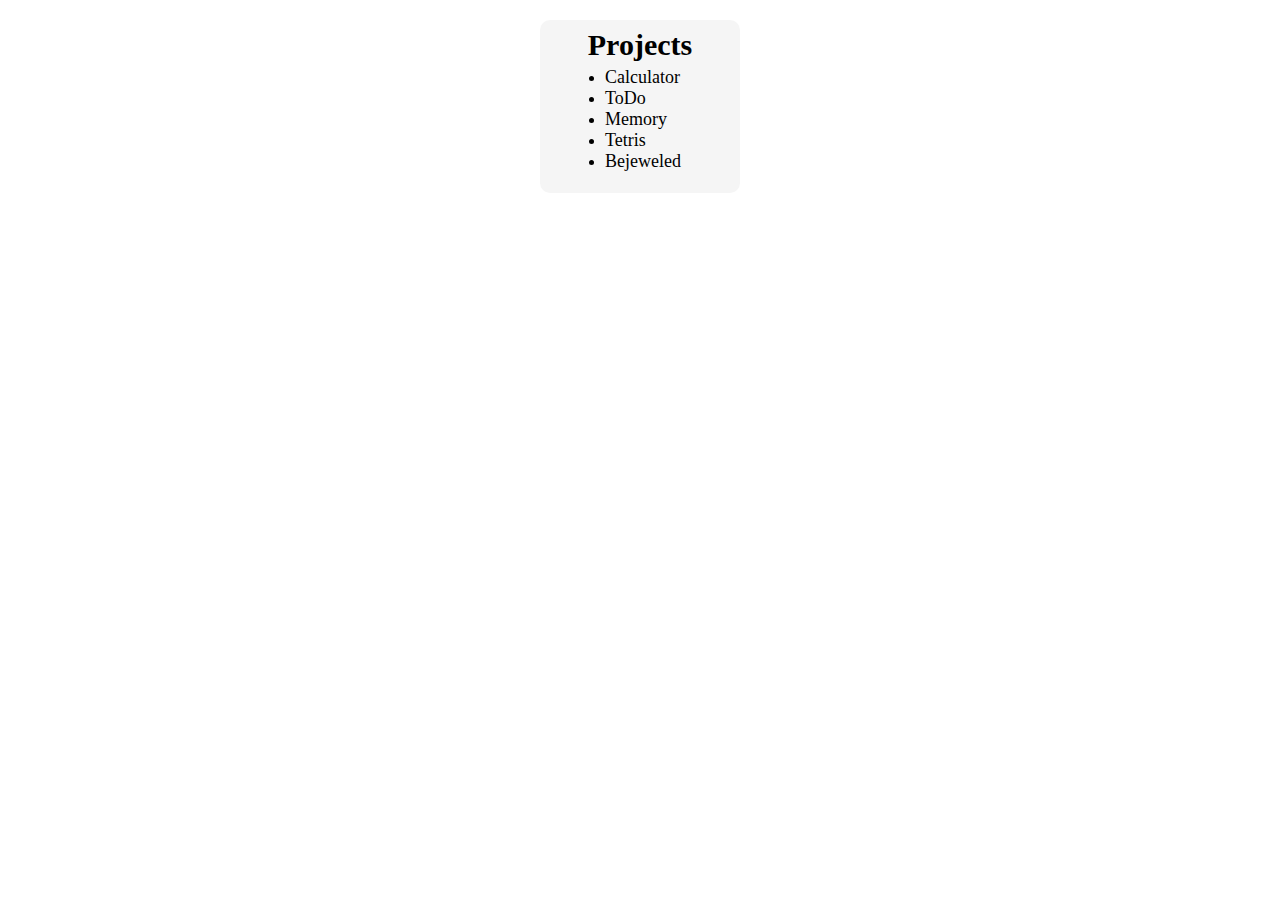
<file: index.html>
<!DOCTYPE html>
<html>
<head>
    <link href="./index.css" type="text/css" rel="stylesheet" />
    <title>Projects</title>
</head>
<body>
<div id="projects">
    <h1>Projects</h1>
    <ul>
        <li><a href="/Calculator/">Calculator</a></li>
        <li><a href="/ToDo/">ToDo</a></li>
        <li><a href="/Memory/">Memory</a></li>
        <li><a href="/Tetris/">Tetris</a></li>
        <li><a href="/Bejeweled/">Bejeweled</a></li>
    </ul>
</div>
</body>
</html>
</file>
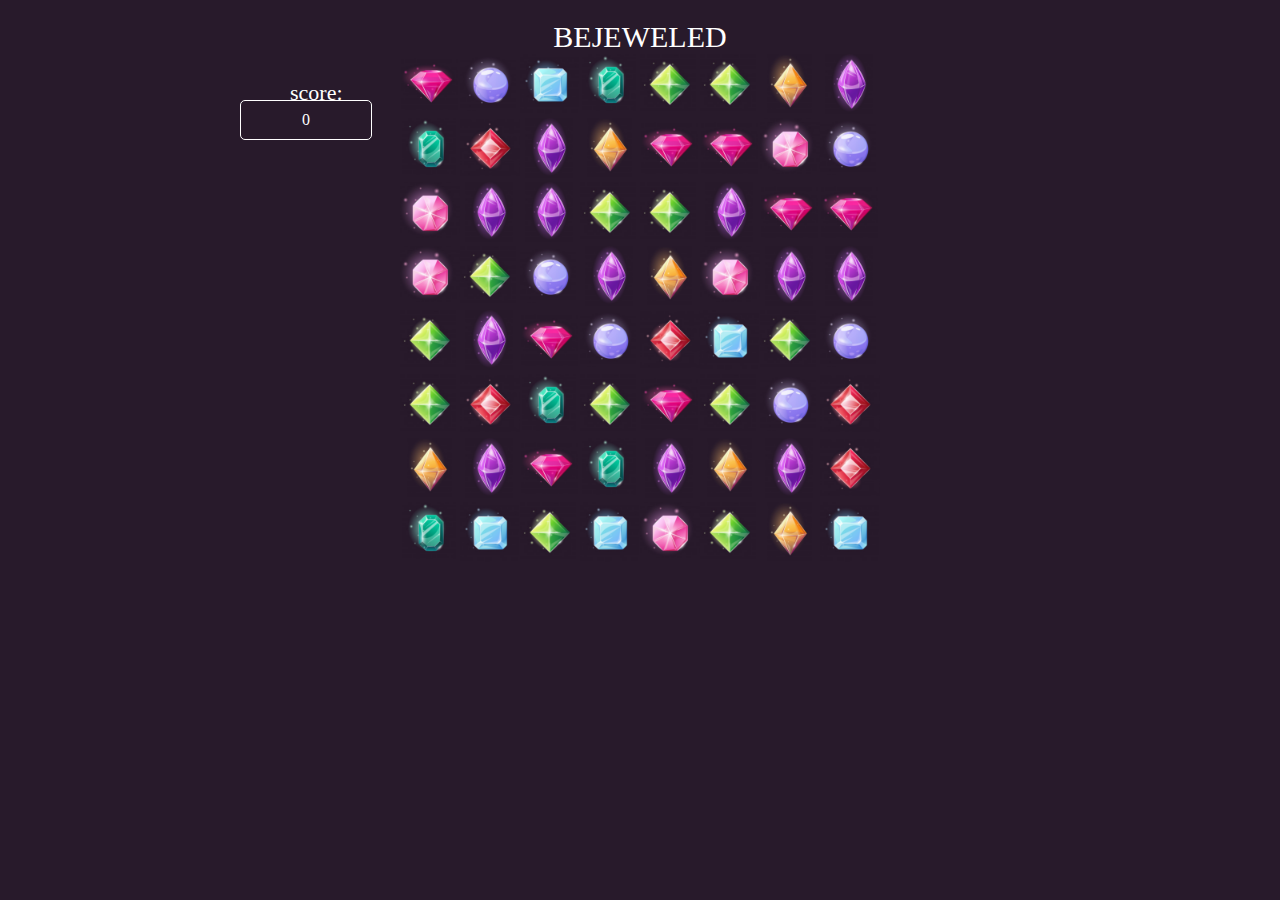
<file: Bejeweled/index.html>
<!DOCTYPE html>
<html lang="en">
<head>
    <link href="./Bejeweled.css" type="text/css" rel="stylesheet" />
    <script src="Bejeweled.js"></script>
    <title>Bejeweled</title>
</head>
<body>
    <script>playGame();</script>
</body>
</html>
</file>
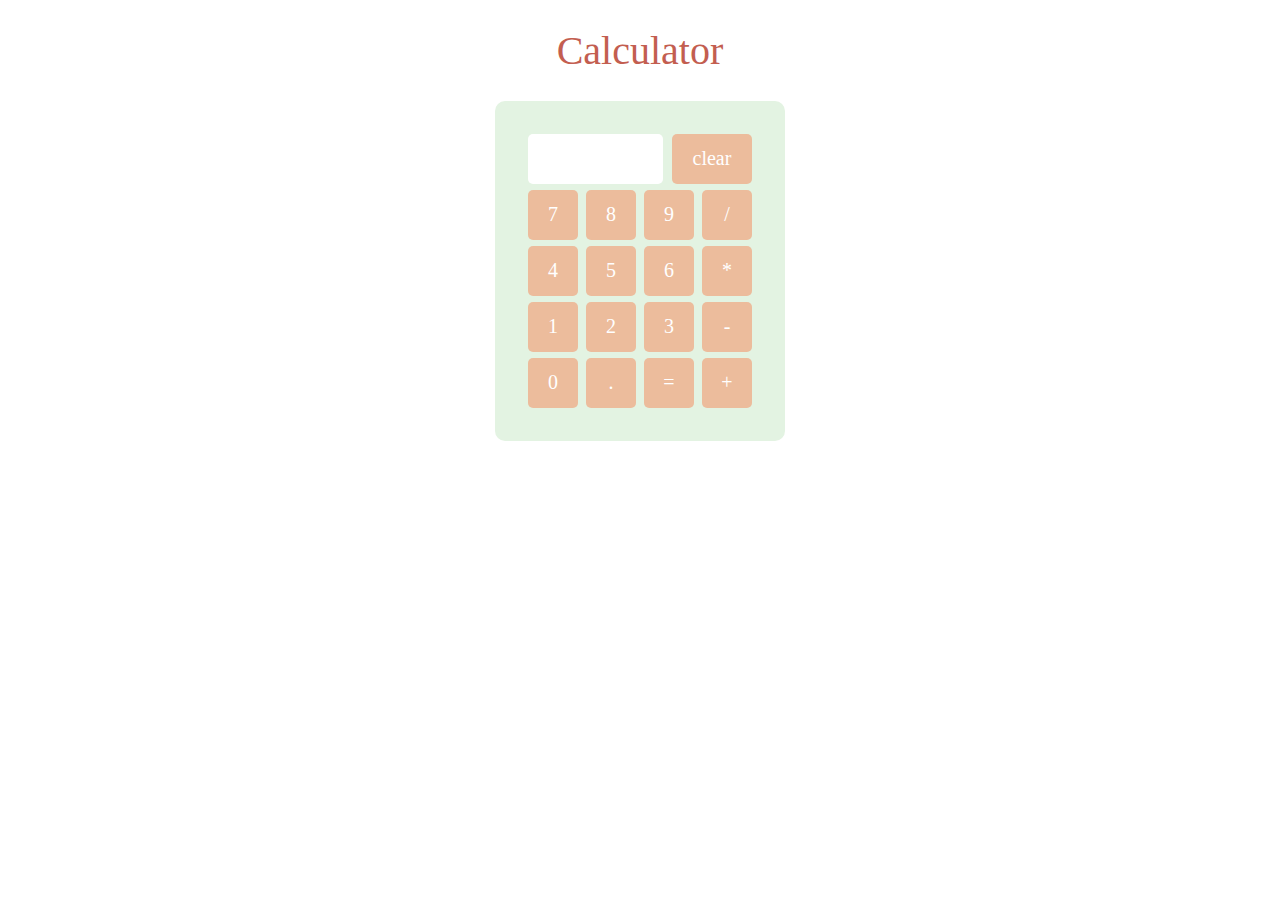
<file: Calculator/index.html>
<!DOCTYPE html>
<html lang="en">
<head>
    <link href="./Calculator.css" type="text/css" rel="stylesheet" />
    <script src="Calculator.js"></script>
    <title>Calculator</title>
</head>
    <body>
    <h1>Calculator</h1>
        <div id="background">
            <div id="outputBlock"><div id="output"></div></div>
            <button onclick="buttonClear()" id="clearButton">clear</button>
            <br>
            <button onclick="button7()">7</button>
            <button onclick="button8()">8</button>
            <button onclick="button9()">9</button>
            <button onclick="buttonDivide()">/</button>
            <br>
            <button onclick="button4()">4</button>
            <button onclick="button5()">5</button>
            <button onclick="button6()">6</button>
            <button onclick="buttonMultiply()">*</button>
            <br>
            <button onclick="button1()">1</button>
            <button onclick="button2()">2</button>
            <button onclick="button3()">3</button>
            <button onclick="buttonMinus()">-</button>
            <br>
            <button onclick="button0()">0</button>
            <button onclick="buttonDot()">.</button>
            <button onclick="buttonEquals()">=</button>
            <button onclick="buttonPlus()">+</button>
        </div>
    </body>
</html>
</file>
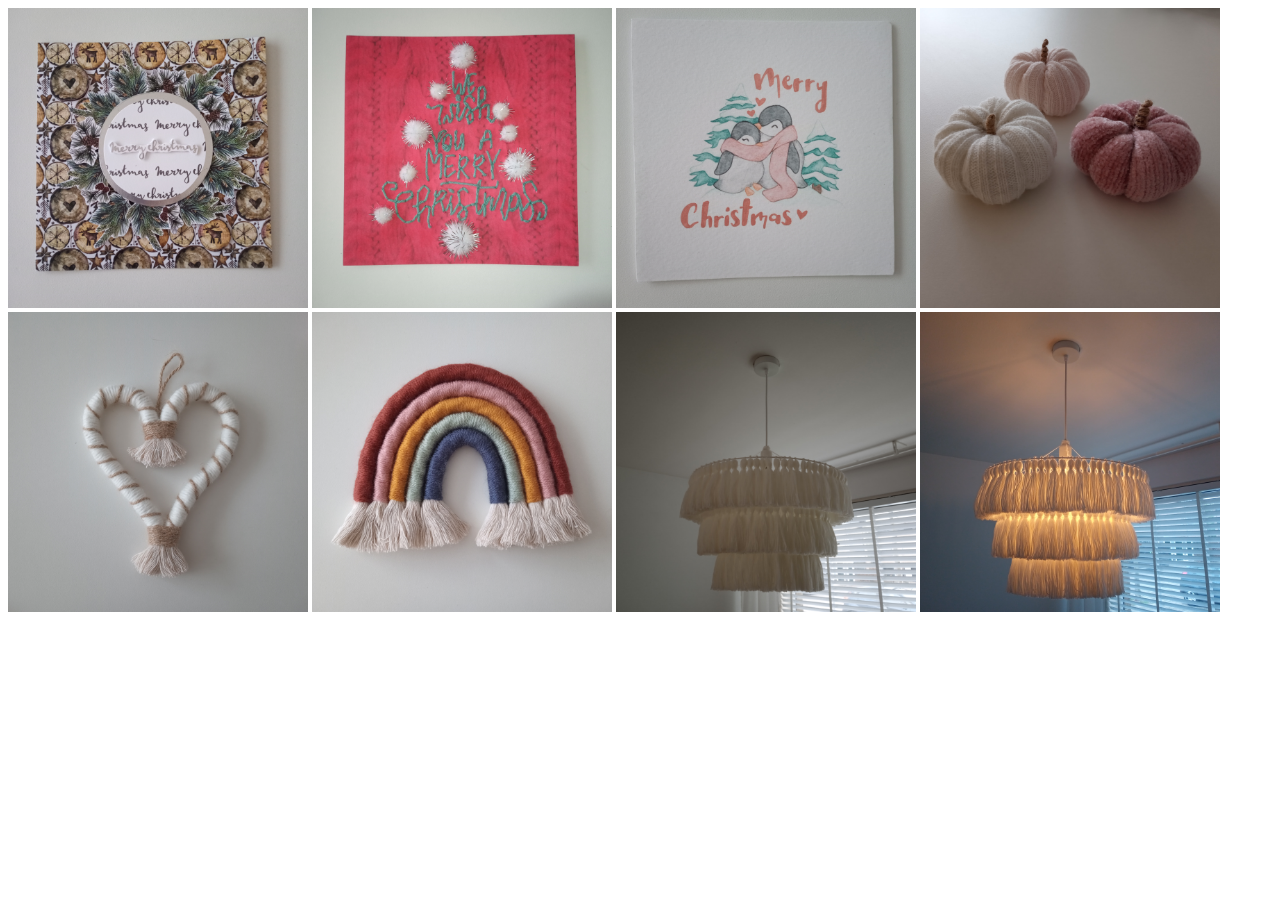
<file: CreativeProjects/index.html>
<!DOCTYPE html>
<html lang="en">
<head>
    <link href="./creativeProjects.css" type="text/css" rel="stylesheet" />
    <title>Creative Projects</title>
</head>
<body>
    <img src="Kerstkaart1.jpg">
    <img src="Kerstkaart2.jpg">
    <img src="Kerstkaart3.jpg">
    <img src="Sokpompoenen.jpg">
    <img src="Macramehart.jpg">
    <img src="Macrameregenboog.jpg">
    <img src="DIYtasslelampuit.jpg">
    <img src="DIYtasslelampaan.jpg">
</body>
</html>
</file>
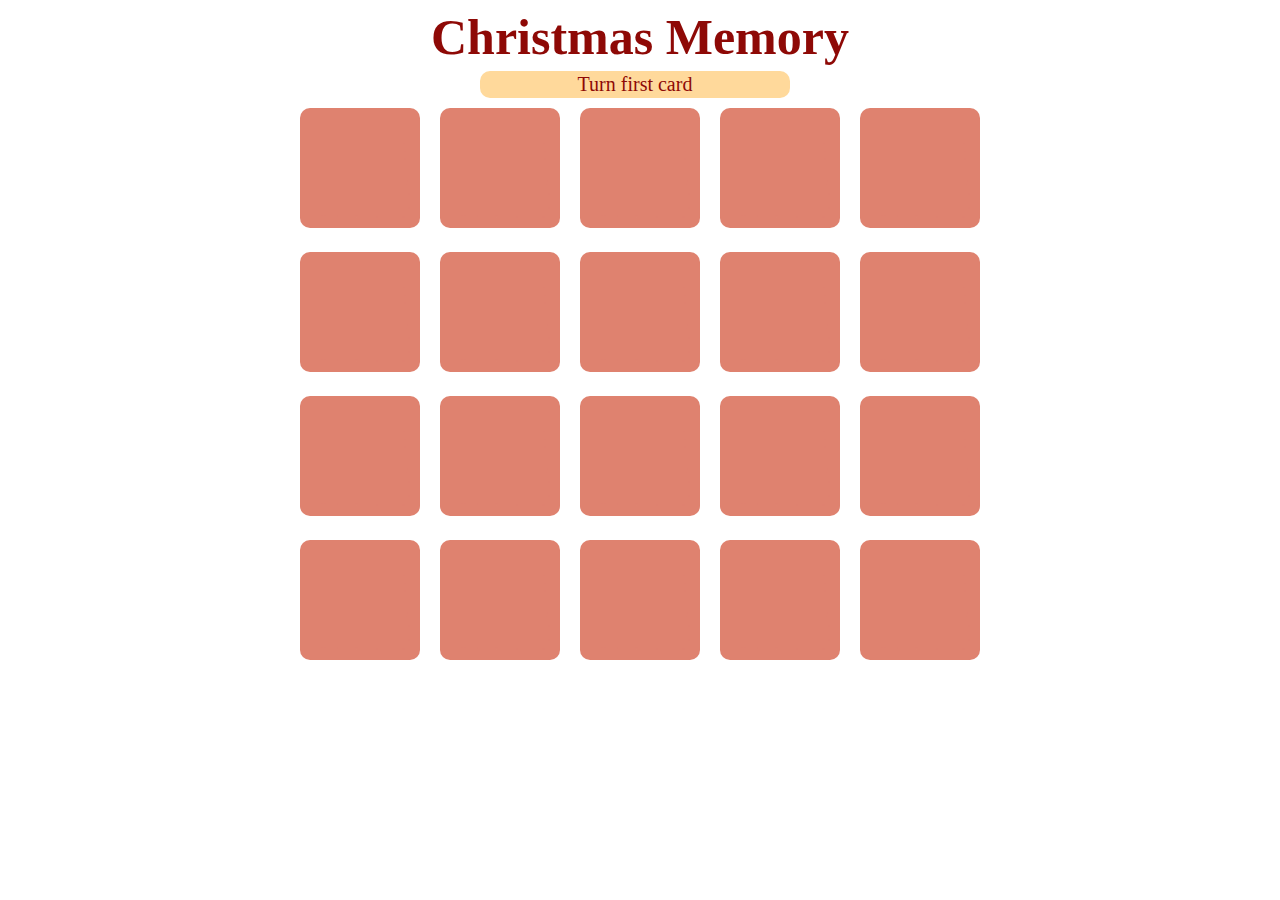
<file: Memory/index.html>
<!DOCTYPE html>
<html lang="en">
<head>
    <link href="./Memory.css" type="text/css" rel="stylesheet" />
    <script src="Memory.js"></script>
    <title>Memory</title>
</head>
<body>
    <h1 id="title">Christmas Memory</h1>
    <div id="background">
        <span id="message"></span>
<!--        <span id="nrOfTurns"></span>-->
    </div>
    <script>playGame();</script>
</body>
</html>
</file>
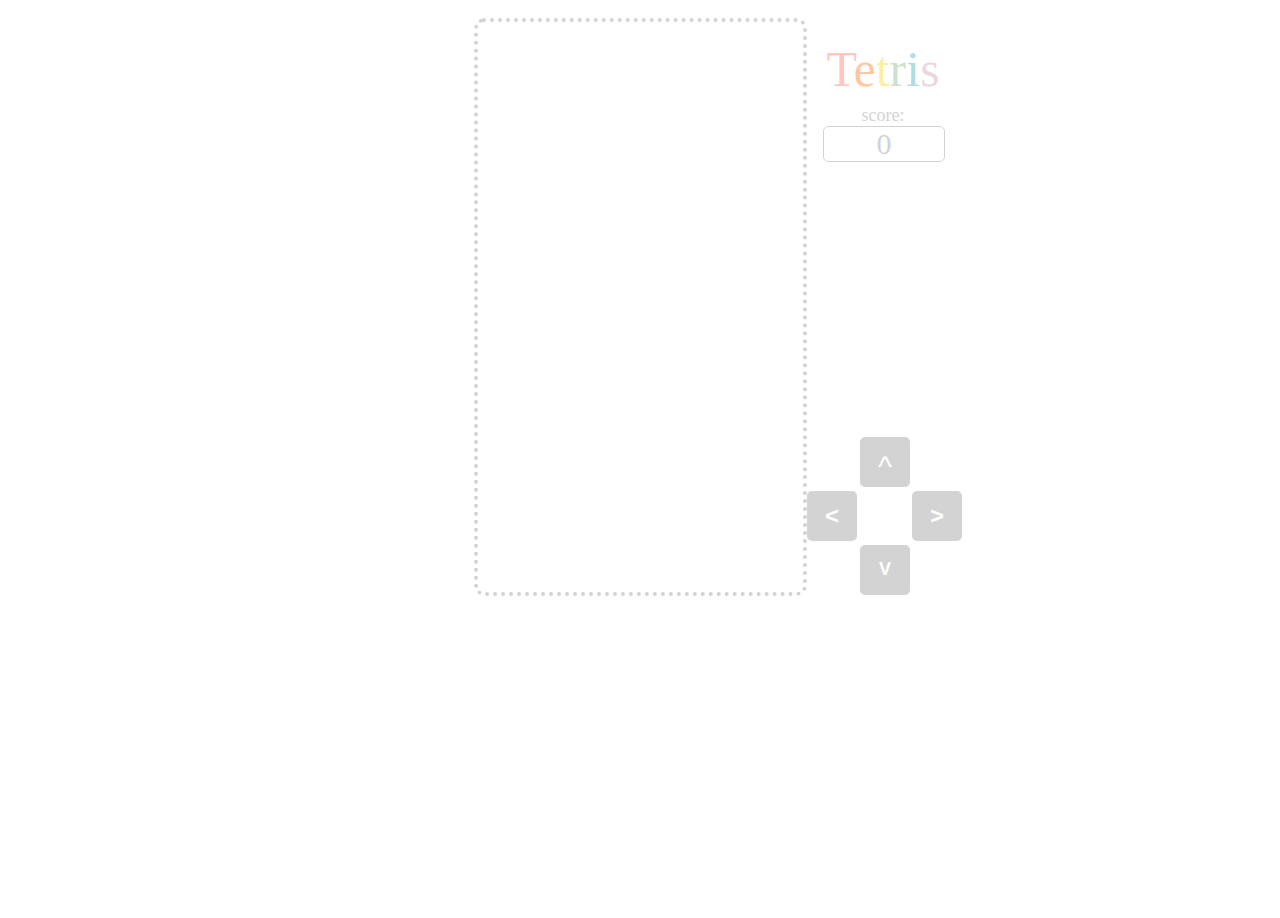
<file: Tetris/index.html>
<!DOCTYPE html>
<html lang="en">
    <head>
        <link href="./Tetris.css" type="text/css" rel="stylesheet" />
        <script src="Tetris.js"></script>
        <title>Tetris</title>
    </head>
    <body>
        <script>playGame();</script>
    </body>
</html>
</file>
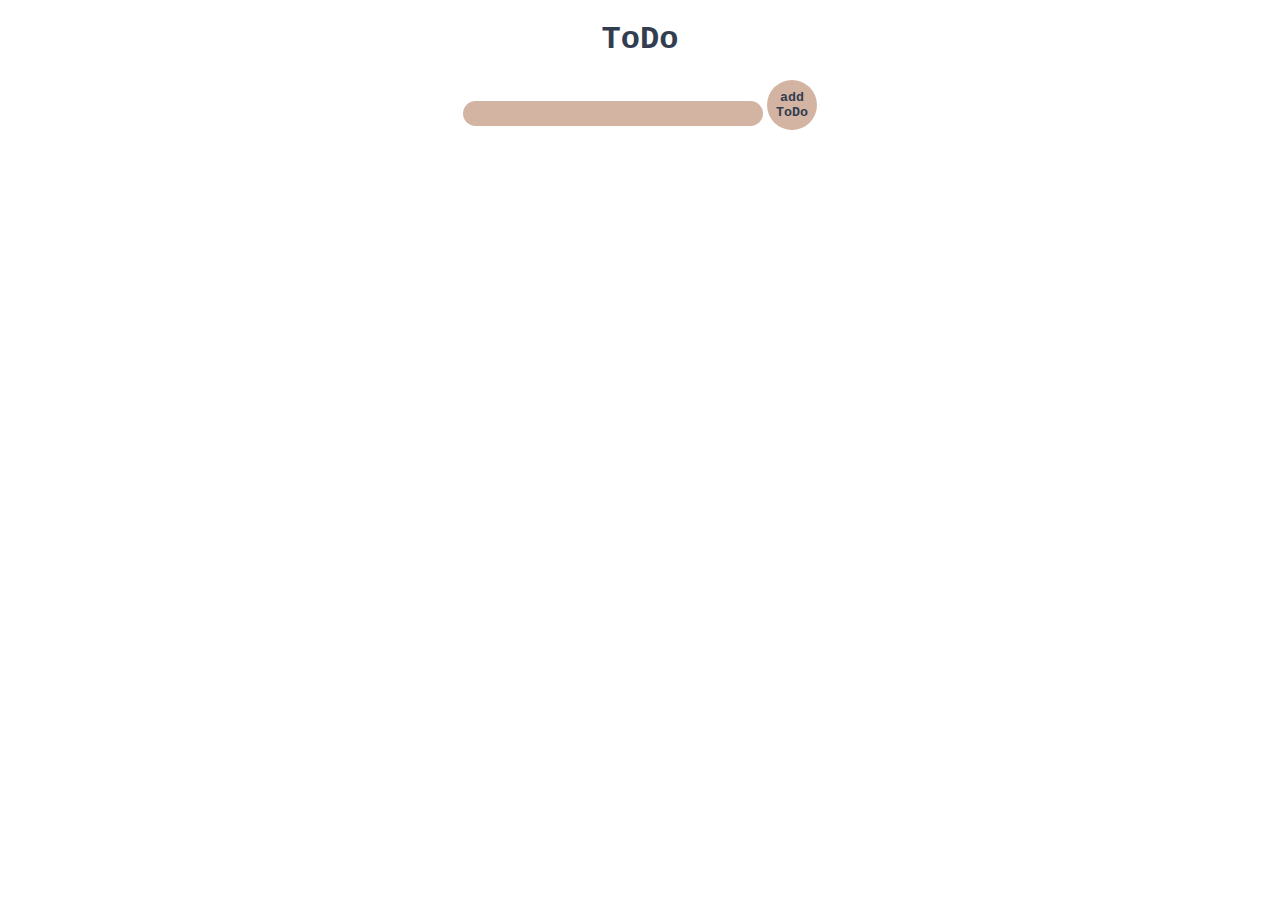
<file: ToDo/index.html>
<!DOCTYPE html>
<html lang="en">
<head>
    <link href="./ToDo.css" type="text/css" rel="stylesheet" />
    <script src="ToDo.js"></script>
    <title>ToDo</title>
</head>
<body id="background">
    <h1>ToDo</h1>
    <div id="top">
        <span id="inputTextBlock"><input id="inputText" type="text" name="ToDo"/></span>
        <button id="addToDo" onclick="newToDo()"> add<br>ToDo</button>
    </div>
    <br>
</body>
</html>
</file>
<file: index.css>
ul {
    text-align: left;
    margin-top: -15px;
    position: relative;
    left: 25px;
}

a {
    color: black;
    font-family: Calibri;
    font-size: 18px;
    text-decoration: none;
}

a:hover {
    color: grey;
}

h1 {
    color: black;
    font-family: Calibri;
    font-size: 30px;
    padding-top: 8px;
}

#projects {
    box-sizing: border-box;
    border-radius: 10px;
    text-align: center;
    margin-left: auto;
    margin-right: auto;
    background-color: whitesmoke;
    width: 200px;
    height: auto;
    padding-bottom: 5px;
}
</file>
<file: Bejeweled/Bejeweled.css>
body {
    text-align: center;
    background-color: #281a2b;
    margin-top: 50px;
}

* {
    outline: none;
}

img.jewel {
    width: 60px;
    height: 60px;
    box-sizing: border-box;
}

img.jewel:hover {
    box-sizing: border-box;
    border: 1px solid white;
    border-radius: 5px;
}

#clicked{
    box-sizing: border-box;
    border: 1px solid white;
    border-radius: 5px;
}

#score{
    color: white;
    left: 240px;
    top: 100px;
    position: absolute;
    padding: 10px 40px;
    border-radius: 5px;
    border: solid white 1px;
    width: 50px;
}

#scoreWord{
    color: white;
    left: 250px;
    top: 70px;
    position: absolute;
    padding: 10px 40px;
    font-family: MoolBoran;
    font-size: 22px;
}

#title{
    color: white;
    text-align: center;
    margin-top: -30px;
    font-family: MoolBoran;
    font-size: 30px;
}

#gameOver{
    color: white;
    margin-top: 50px;
    left: 560px;
    top: 210px;
    position: absolute;
    padding: 2px 35px;
    padding-top: 10px;
    border-radius: 5px;
    border: solid white 1px;
    background-color: #281a2b;
    font-family: MoolBoran;
    font-size: 25px;
}
</file>
<file: Calculator/Calculator.css>
* {
    outline: none;
}

h1 {
    font-family: Century Gothic;
    color: #C35E50;
    text-align: center;
    text-transform: capitalize;
    font-size: 40px;
    font-weight: normal;
}

span {
    text-align: center;
    /*display: inline-block;*/
    width: 120px;
    height: 50px;
    background-color: white;
    color: #C35E50;
    font-family: Century Gothic;
    font-size: 20px;
    border-radius: 5px;
    margin: 1px 2px;
    padding: 12px 10px;
}

#background {
    background-color: #E3F3E2;
    text-align: center;
    width: 250px;
    height: 280px;
    margin-left: auto;
    margin-right: auto;
    border-radius: 10px;
    padding: 30px 20px;
}

button {
    background-color: #ECBC9C;
    color: white;
    width: 50px;
    height: 50px;
    font-family: Century Gothic;
    font-size: 20px;
    border-radius: 5px;
    margin: 3px 2px;
    border: none;
    cursor: pointer;
    transition: all 0.2s;
}

button:hover{
    color: #C35E50;
    background-color: white;
}

#clearButton {
    width: 80px;
}

#outputBlock {
    background-color: white;
    color: #C35E50;
    width: 115px;
    height: 50px;
    border-radius: 5px;
    text-align: right;
    font-family: Century Gothic, serif;
    font-size: 20px;
    float: left;
    line-height: 50px;
    padding: 0px 10px;
    margin-bottom: -4px;
    margin-top: 3px;
    margin-left: 13px;
    margin-right: -4px;
    overflow: hidden;
}

#output{
    float:right;
}
</file>
<file: CreativeProjects/creativeProjects.css>
img {
    width: 300px;
    height: 300px;
}
</file>
<file: Memory/Memory.css>
* {
    outline: none;
}

h1 {
    font-family: Brush Script MT;
    font-size: 50px;
    text-align: center;
    color: #8e0906;
    margin: 5px 0px;
}

#message {
    font-family: Gabriola;
    font-size: 20px;
    background-color: #ffd99b;
    width: 300px;
    padding: 2px 5px;
    border-radius: 10px;
    display: inline-block;
    color: #8e0906;
    margin-right: 10px;
}

/*#nrOfTurns {*/
/*    width: 200px;*/
/*    font-family: Gabriola;*/
/*    font-size: 20px;*/
/*    background-color: #ffd99b;*/
/*    padding: 2px 5px;*/
/*    border-radius: 10px;*/
/*    display: inline-block;*/
/*    color: #8e0906*/
/*}*/

img {
    width: 100px;
    height: 100px;
    border: 2px solid black;
    padding: 10px 10px;
    border-radius: 10px;
    margin: 10px 10px;
    background-color: #df826f;
    border: none;
}

#background {
    text-align: center;
}

#board {
    text-align: center;
}
</file>
<file: Tetris/Tetris.css>
* {
    outline: none;
}

h1 {
    font-family: Aharoni;
    text-align: center;
    text-transform: capitalize;
    font-size: 50px;
    font-weight: normal;
    margin-bottom: -3px;
}

#T{
    color: #ffc6bf;
}

#e{
    color: #ffc7a2;
}

#t{
    color: #f9f0a3;
}

#r{
    color: #cce2cb;
}

#i{
    color: #aedde5;
}

#s{
    color: #ebd7e0;
}

body {
    background-color: white;
}

#background{
    text-align: center;
    background-color: white;
    width: 315px;
    height: 550px;
    margin-top: 18px;
    margin-left: auto;
    margin-right: auto;
    border-radius: 10px;
    padding: 10px 5px;
    border: 4px dotted lightgrey;
}

#display {
    width: 150px;
    position: relative;
    left: 800px;
    top: -590px;
}

div.block {
    box-sizing: border-box;
    display: inline-block;
    width: 31px;
    height: 31px;
    position: relative;
    border: 4px solid white;
    margin-top: -4px;
}

#score {
    font-family: Aharoni;
    font-size: 30px;
    background-color: white;
    color: lightgrey;
    width: 120px;
    text-align: center;
    border-radius: 5px;
    border: 1px solid lightgrey;
    position: relative;
    left: 15px;
    top: 10px;
}

#scoreWord {
    color: lightgrey;
    font-family: Aharoni;
    font-size: 18px;
    text-align: center;
    top: 10px;
    position: relative;
}

#gameOver {
    font-family: Aharoni;
    font-size: 25px;
    background-color: white;
    color: lightgrey;
    border-radius: 5px;
    position: absolute;
    left: 555px;
    top: 270px;
    padding: 10px 10px;
    border: 1px solid lightgrey;
}

button {
    background-color: lightgrey;
    color: white;
    width: 50px;
    height: 50px;
    font-family: Arial;
    font-size: 20px;
    border-radius: 5px;
    margin: 3px 2px;
    border: none;
    transition: all 0.2s;
}

button:hover {
    background-color: white;
    color: lightgrey;
    border: 1px solid lightgrey;
}

#downButton{
    position: relative;
    top: -200px;
    left: 850px;
    font-size: 18px;
    font-weight: bold;
}

#leftButton{
    position: relative;
    top: -310px;
    left: 743px;
    font-size: 24px;
    font-weight: bold;
}

#rightButton{
    position: relative;
    top: -310px;
    left: 902px;
    font-size: 24px;
    font-weight: bold;
}

#rotateButton{
    position: relative;
    top: -420px;
    left: 850px;
    font-size: 30px;
    padding-top: 12px;
}
</file>
<file: ToDo/ToDo.css>
* {
    outline: none;
}

h1 {
    color: #323d4f;
    text-align: center;
    font-family: "Courier New";
}

button {
    font-family: "Courier New";
    text-align: center;
    font-weight: bold;
    border: none;
}

#background {
    text-align: center;
    background-color: white;
}

#addToDo {
    height: 25px;
    font-family: "Courier New";
    border-radius: 40px;
    text-align: center;
    background-color: #d3b4a2;
    font-weight: bold;
    height: 50px;
    width: 50px;
    border: none;
    color: #323d4f;
}

#addToDo:hover {
    color: white;
}

#ToDo {
    color: #323d4f;
    font-family: "Courier New";
    background-color: #9eb4a7;
    text-align: center;
    width: 600px;
    height: auto;
    padding: 5px 10px;
    border-radius: 30px;
    margin-left: auto;
    margin-right: auto;
    margin-top: 10px;
    margin-bottom: 10px;
    position: center;
    overflow: hidden;
}

#finishedToDo {
    font-weight: bold;
    color: #323d4f;
    font-family: "Courier New";
    text-align: center;
    text-decoration: line-through;
    width: 550px;
    display: inline-block;
}

#VButton {
    background-color: white;
    color: #323d4f;
    font-family: "Courier New";
    font-weight: bold;
    width: 25px;
    height: 25px;
    border-radius: 25px;
    position: relative;
    right: 5px;
    transition: all 0.2s;
}

#XButton {
    background-color: white;
    color: #323d4f;
    font-family: "Courier New";
    font-weight: bold;
    width: 25px;
    height: 25px;
    border-radius: 25px;
    position: relative;
    left: 5px;
    margin-left: 0px;
    top: auto;
    transition: all 0.2s;
}

#XButton:hover{
    color: white;
    background-color: #9eb4a7;
}

#VButton:hover{
    color: white;
    background-color: #9eb4a7;
}

#ToDoText{
    color: #323d4f;
    font-family: "Courier New";
    font-weight: bold;
    text-align: center;
    position: relative;
    margin-left: 0px;
    margin-right: 0px;
    width: 550px;
    display: inline-block;
}

#inputText{
    background-color: #d3b4a2;
    color: #323d4f;
    font-family: "Courier New";
    width: 270px;
    border: none;
    font-weight: bold;
    text-align: center;
    padding-top: 4px;
}

#inputTextBlock{
    background-color: #d3b4a2;
    width: 300px;
    border-radius: 25px;
    height: 25px;
    border: none;
    left: 20px;
    display: inline-block;
    position: center;
}
</file>
